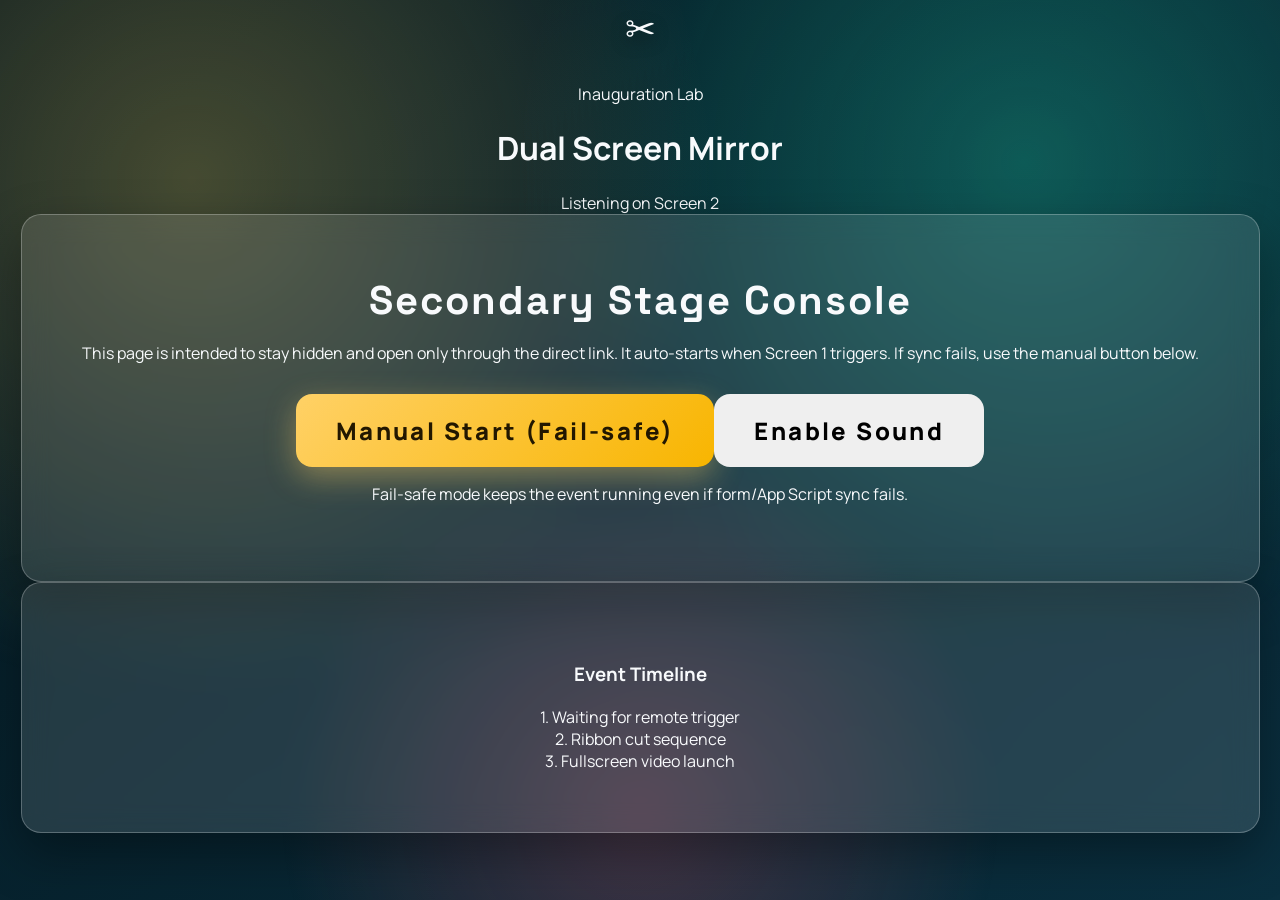
<file: inauguration-stage-portal-2.html>
<!DOCTYPE html>
<html lang="en">
<head>
    <meta charset="UTF-8">
    <meta name="viewport" content="width=device-width, initial-scale=1.0">
    <title>Inauguration Console - Screen 2</title>
    <link href="https://fonts.googleapis.com/css2?family=Manrope:wght@400;600;700;800&family=Space+Grotesk:wght@500;700&display=swap" rel="stylesheet">
    <link rel="stylesheet" href="style.css">
</head>
<body data-screen="screen-2">
    <div class="ambient-bg"></div>

    <main class="app-shell">
        <header class="topbar">
            <div class="brand">
                <p class="kicker">Inauguration Lab</p>
                <h1>Dual Screen Mirror</h1>
            </div>
            <div class="status-indicator" id="status-indicator">
                <span class="pulse-dot"></span>
                <span id="status-text">Listening on Screen 2</span>
            </div>
        </header>

        <section class="card stage-card">
            <h2>Secondary Stage Console</h2>
            <p>
                This page is intended to stay hidden and open only through the direct link.
                It auto-starts when Screen 1 triggers. If sync fails, use the manual button below.
            </p>

            <div class="action-row">
                <button id="manual-trigger-btn" class="btn btn-primary">Manual Start (Fail-safe)</button>
                <button id="arm-audio-btn" class="btn btn-secondary">Enable Sound</button>
            </div>

            <div class="link-panel compact">
                <p>Fail-safe mode keeps the event running even if form/App Script sync fails.</p>
            </div>
        </section>

        <section class="card timeline-card" id="timeline-card">
            <h3>Event Timeline</h3>
            <div class="timeline-step" id="step-form">1. Waiting for remote trigger</div>
            <div class="timeline-step" id="step-ribbon">2. Ribbon cut sequence</div>
            <div class="timeline-step" id="step-video">3. Fullscreen video launch</div>
        </section>
    </main>

    <div class="ribbon-zone" id="ribbon-zone" aria-hidden="true">
        <div class="ribbon ribbon-left"></div>
        <div class="scissor" id="scissor">✂</div>
        <div class="ribbon ribbon-right"></div>
    </div>

    <video
        id="success-video"
        class="success-video hidden"
        src="https://www.w3schools.com/html/mov_bbb.mp4"
        playsinline
        preload="auto"
        controls
    ></video>

    <iframe id="form-submit-frame" name="form-submit-frame" class="hidden"></iframe>

    <script src="script.js"></script>
</body>
</html>
</file>
<file: style.css>
:root {
    --bg: #041820;
    --bg-alt: #0a2f3f;
    --card: rgba(240, 243, 247, 0.12);
    --card-border: rgba(255, 255, 255, 0.25);
    --text-main: #f8fafc;
    --text-dim: #d5e7ef;
    --brand: #ffd166;
    --brand-strong: #f8b500;
}

body {
    margin: 0;
    font-family: "Manrope", sans-serif;
    color: var(--text-main);
    min-height: 100vh;
    overflow: hidden;
    background: linear-gradient(140deg, var(--bg), var(--bg-alt));
    display: flex;
    justify-content: center;
    align-items: center;
}

.ambient-bg {
    position: fixed;
    inset: 0;
    background:
        radial-gradient(circle at 15% 20%, rgba(255, 209, 102, 0.26) 0, transparent 40%),
        radial-gradient(circle at 80% 18%, rgba(50, 211, 177, 0.3) 0, transparent 40%),
        radial-gradient(circle at 50% 90%, rgba(255, 93, 115, 0.24) 0, transparent 35%);
    filter: saturate(115%);
    z-index: 0;
    animation: ambientShift 11s ease-in-out infinite alternate;
}
@keyframes ambientShift {
    from { transform: scale(1) translateY(0); }
    to { transform: scale(1.08) translateY(-12px); }
}

.app-shell {
    position: relative;
    z-index: 2;
    text-align: center;
}

.card {
    border-radius: 20px;
    background: var(--card);
    border: 1px solid var(--card-border);
    backdrop-filter: blur(14px);
    box-shadow: 0 20px 50px rgba(0, 0, 0, 0.35);
    padding: 60px;
}

h2 {
    font-family: "Space Grotesk", sans-serif;
    font-size: 2.5rem;
    margin: 0;
    letter-spacing: 2px;
}

.action-row {
    margin-top: 30px;
    display: flex;
    justify-content: center;
}

.btn {
    border: none;
    border-radius: 16px;
    font: inherit;
    font-size: 1.5rem;
    font-weight: 800;
    letter-spacing: 0.1em;
    padding: 20px 40px;
    cursor: pointer;
    transition: transform 0.2s ease, filter 0.2s ease;
}

.btn:hover {
    transform: translateY(-2px);
    filter: brightness(1.1);
}
.btn:active {
    transform: translateY(0);
}

.btn-primary {
    background: linear-gradient(135deg, var(--brand), var(--brand-strong));
    color: #221700;
    box-shadow: 0 10px 30px rgba(255, 209, 102, 0.4);
}

.inauguration-overlay {
    position: fixed;
    inset: 0;
    z-index: 90;
    display: grid;
    place-items: center;
    background: rgba(2, 12, 17, 0.72);
    backdrop-filter: blur(8px);
}

.overlay-card {
    width: min(560px, 88vw);
    border-radius: 18px;
    border: 1px solid rgba(255, 255, 255, 0.34);
    background: rgba(255, 255, 255, 0.11);
    box-shadow: 0 25px 60px rgba(0, 0, 0, 0.45);
    text-align: center;
    padding: 34px 24px;
}

.ribbon-stage {
    position: relative;
    width: min(460px, 78vw);
    height: 110px;
    margin: 0 auto;
    display: grid;
    grid-template-columns: 1fr 20px 1fr;
    align-items: center;
    gap: 8px;
}

.ribbon-left,
.ribbon-right {
    height: 28px;
    background: linear-gradient(90deg, #ab1130, #ea3f63);
    border-top: 2px solid rgba(255, 255, 255, 0.35);
    border-bottom: 2px solid rgba(255, 255, 255, 0.2);
    box-shadow: 0 10px 24px rgba(0, 0, 0, 0.35);
    animation-duration: 1.45s;
    animation-iteration-count: infinite;
    animation-fill-mode: both;
}

.ribbon-left {
    border-radius: 999px 0 0 999px;
    animation-name: ribbonSplitLeft;
}

.ribbon-right {
    border-radius: 0 999px 999px 0;
    animation-name: ribbonSplitRight;
}

.ribbon-center-cut {
    width: 20px;
    height: 28px;
    background: rgba(255, 255, 255, 0.08);
    border-radius: 6px;
    border: 1px dashed rgba(255, 255, 255, 0.35);
    animation: centerFlash 1.45s infinite;
}

.scissor {
    position: absolute;
    left: 50%;
    top: 10px;
    transform: translateX(-50%);
    font-size: 2.3rem;
    line-height: 1;
    animation: scissorMove 1.45s infinite;
    filter: drop-shadow(0 6px 9px rgba(0, 0, 0, 0.45));
}

@keyframes scissorMove {
    0% { transform: translateX(-50%) translateY(-8px) rotate(0deg) scale(0.95); }
    32% { transform: translateX(-50%) translateY(14px) rotate(-10deg) scale(1.02); }
    45% { transform: translateX(-50%) translateY(18px) rotate(8deg) scale(1); }
    65% { transform: translateX(-50%) translateY(5px) rotate(-4deg) scale(0.98); }
    100% { transform: translateX(-50%) translateY(-8px) rotate(0deg) scale(0.95); }
}

@keyframes ribbonSplitLeft {
    0%, 28% { transform: translateX(0) rotate(0deg); opacity: 1; }
    46% { transform: translateX(-22px) rotate(-8deg); opacity: 0.95; }
    100% { transform: translateX(-32px) rotate(-11deg); opacity: 0.7; }
}

@keyframes ribbonSplitRight {
    0%, 28% { transform: translateX(0) rotate(0deg); opacity: 1; }
    46% { transform: translateX(22px) rotate(8deg); opacity: 0.95; }
    100% { transform: translateX(32px) rotate(11deg); opacity: 0.7; }
}

@keyframes centerFlash {
    0%, 28% { opacity: 0.35; }
    45% { opacity: 1; }
    100% { opacity: 0.2; }
}

.success-video {
    position: fixed;
    inset: 0;
    width: 100%;
    height: 100%;
    object-fit: contain;
    background: #000;
    z-index: 100;
}
.hidden { display: none !important; }

.bottom-portal {
    position: fixed;
    left: 0;
    right: 0;
    bottom: 16px;
    z-index: 50;
    display: flex;
    justify-content: center;
    pointer-events: none;
}

#secret-link {
    pointer-events: auto;
    color: rgba(255, 255, 255, 0.85);
    text-decoration: none;
    font-size: 0.85rem;
    letter-spacing: 0.06em;
    text-transform: uppercase;
    border: 1px solid rgba(255, 255, 255, 0.32);
    background: rgba(0, 0, 0, 0.25);
    border-radius: 999px;
    padding: 8px 14px;
    transition: background 0.2s ease, transform 0.2s ease;
}

#secret-link:hover {
    background: rgba(255, 255, 255, 0.2);
    transform: translateY(-1px);
}
</file>
